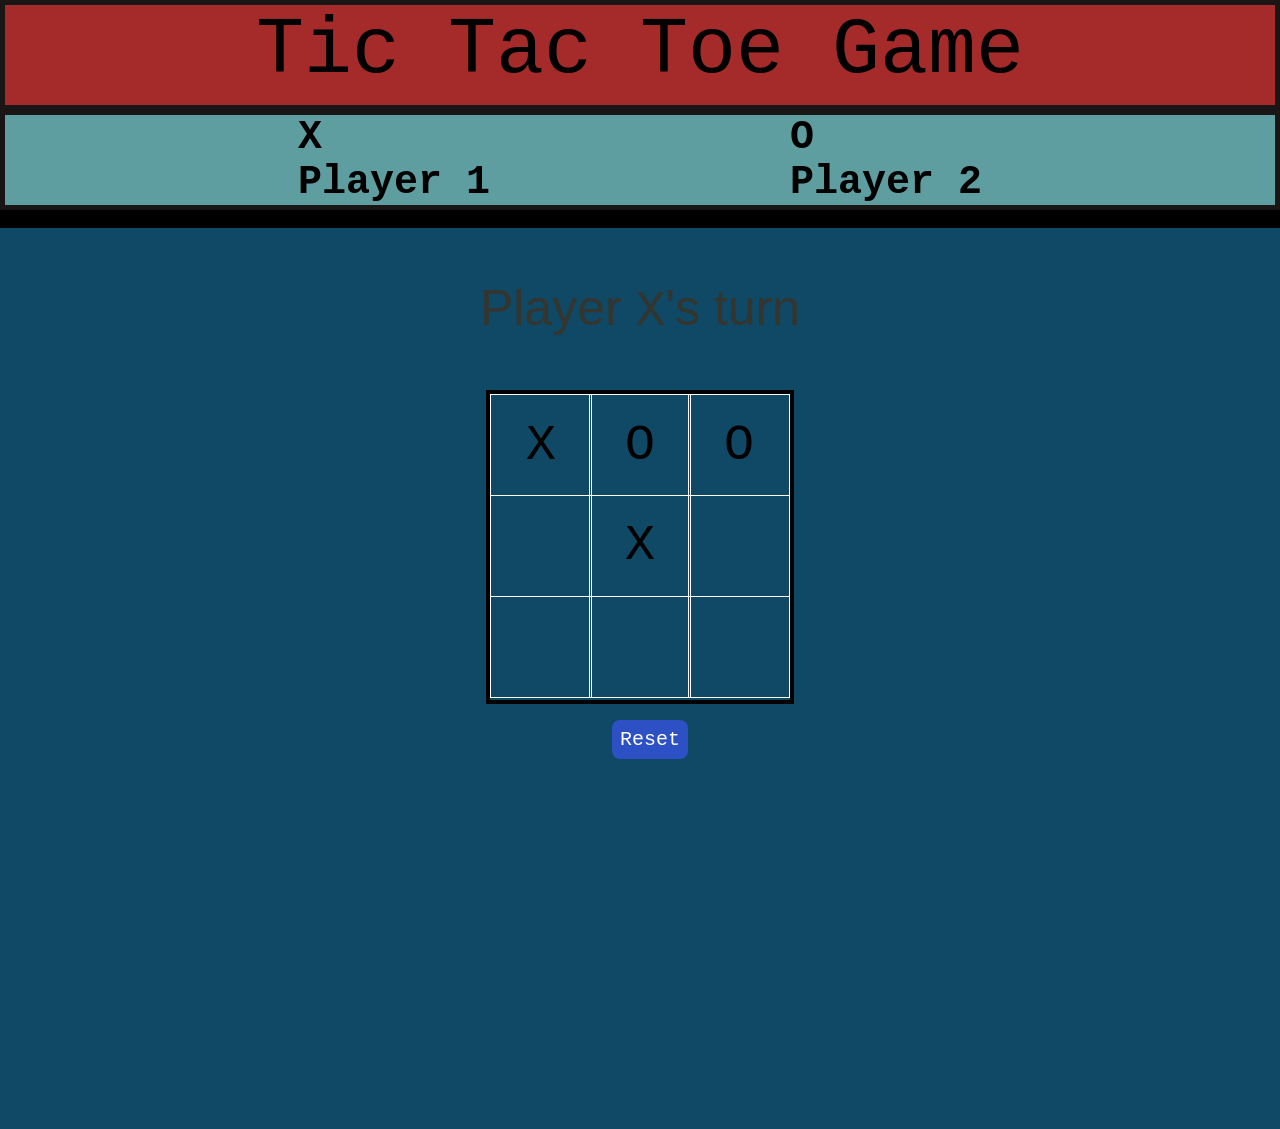
<file: game/index.html>
<html lang="en">
<head>
    <meta charset="UTF-8">
    <meta http-equiv="X-UA-Compatible" content="IE=edge">
    <meta name="viewport" content="width=device-width, initial-scale=1.0">
    <link rel="stylesheet" href="style.css">
    
    <title>Tic-Tac-Toe</title>
</head>
<body>
    <div id="nav">
        <span>Tic Tac Toe Game</span>
    </div>
    <div id="middle">
        <div id="first"><h1>X  <br> Player 1</BR></h1></div>
        <div id="second"><h1>O <br> Player 2</h1></div>
    </div>
 </div>
 <br>
    <main class="background">
        
        <section class="display">
            Player <span>X</span>'s turn
        </section>
        <section class="container">
            <div class="box"> X</div>
            <div class="box">O</div>
            <div class="box">O</div>
            <div class="box"></div>
            <div class="box">X</div>
            <div class="box"></div>
            <div class="box"></div>
            <div class="box"></div>
            <div class="box"></div>
        </section> 
        <section class="controls">
            <button id="reset">Reset</button>
        </section>
    </main>
</body>
</html>
</file>
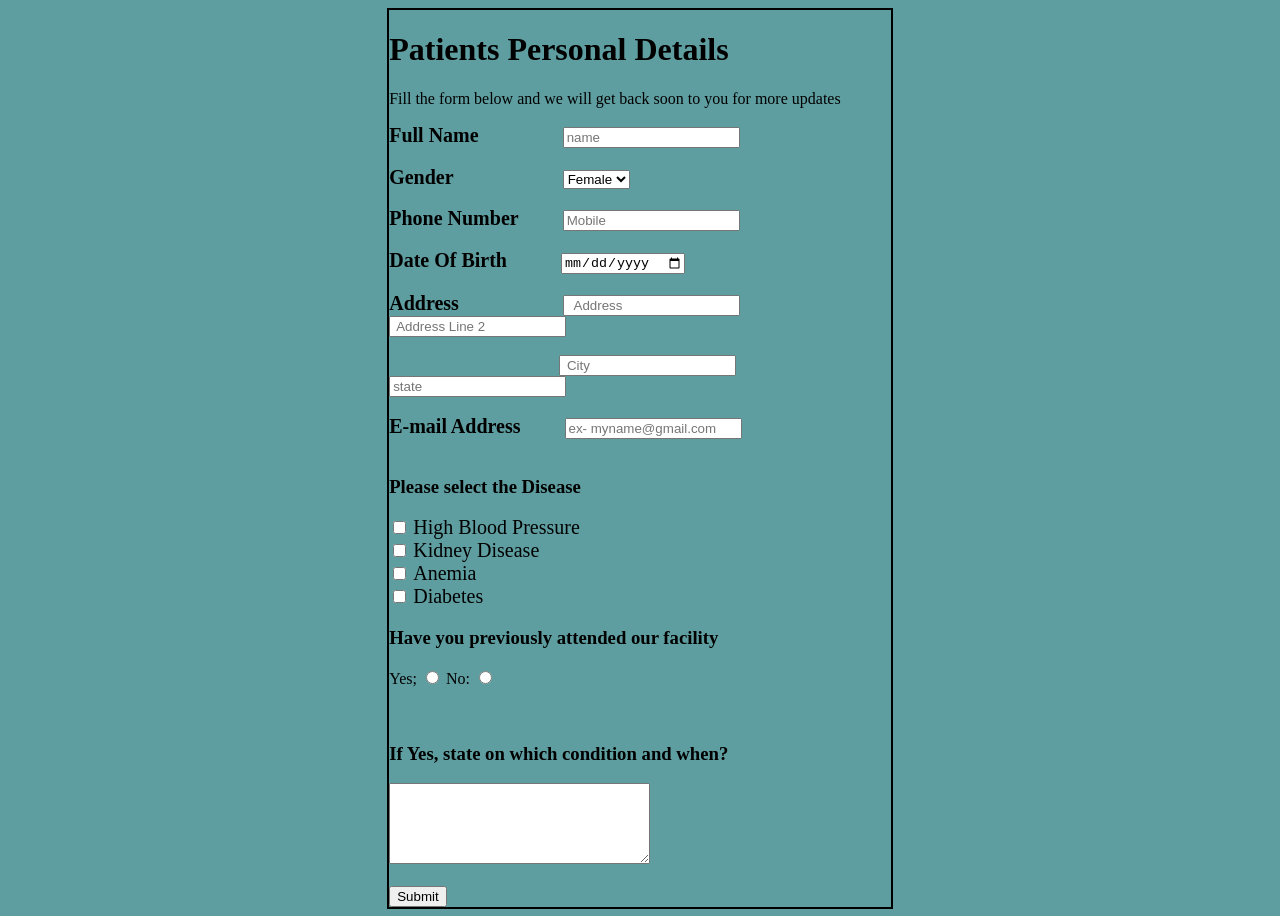
<file: test-2/index.html>
<!DOCTYPE html>
<html lang="en">
<head>
    <meta charset="UTF-8">
    <meta http-equiv="X-UA-Compatible" content="IE=edge">
    <meta name="viewport" content="width=device-width, initial-scale=1.0">
    <title>Form</title>
    <style>
        body{
            background-color: cadetblue;
        }
        label{
            font-size: 20px; margin-right: 40px;
        }
        form{
            margin-left: 30%;
            margin-right: 30%;
        }
        form{
            border: 2px solid black;
        }
    </style>
</head>
<body>
    <form>
    <h1>Patients Personal Details</h1>
    <p>Fill the form below and we will get back soon to you for more updates</p>
     
     <label for="name"><b>Full Name</b></label>
     <input type="text" name="name" placeholder="name" required style="margin-left: 40px;"> 
     <br>
     <br>
     <label for="gender"><b>Gender</b></label>
     <select required  name="option" style="margin-left: 65px;">
        <option value="Male" >Male</option>
        <option value="Female" selected>Female</option>
        <option value="Other">Other</option>
     </select>
     <br>
     <br>

     <label for="number"><b>Phone Number</b></label>
     <input type="text" placeholder="Mobile" required name="mobile" maxlength="10">
     <br>
     <br>
     <label for="dob"> <b>Date Of Birth</b></label>
     <input type="date" name="dob" required style="margin-left: 10px;">
     <br>
     <br>
     <label for="address"><b>Address</b></label>
     <input type="text" placeholder="  Address" name="address" style="margin-left: 60px;">
      
     <input type="text" placeholder=" Address Line 2" name="address ;">
     <br>
     <br>
     <input type="text" placeholder=" City" name="address" style="margin-left: 170px;">
     <input type="text" placeholder="state" name="address">
     <br>
     <br>
     <label for="email"><b>E-mail Address</b></label>
     <input type="email" placeholder="ex- myname@gmail.com" name="email">
     <br>
     <br>
     <h3>Please select the Disease</h3>
     <input type="checkbox" name="disease" value="High Blood Pressure">
     <label for=" disease">High Blood Pressure</label><br>
     <input type="checkbox" value="Kidney Disease" name="disease" >
     <label for=" disease">Kidney Disease</label><br>
     <input type="checkbox" value="Anemia" name="disease"  >
     <label for=" disease">Anemia</label><br>
     <input type="checkbox" value="Diabetes" name="disease" >
     <label for=" disease">Diabetes</label><br>

     
     
     
     



     <h3>Have you previously attended our facility</h3>
      
     Yes;
     <input type="radio" name="gender" value="Yes">
     No:
     <input type="radio" name="gender" value="No">
      
     <br>
     <br>
     <br>
      <h3>If Yes, state on which condition and when?</h3>
     
    <textarea cols="30" rows="5"></textarea>

    <br>
    <br>
    
    <input type="submit">









    </form>

<script src="app.js"></script>


        











    









    
</body>
</html>
</file>
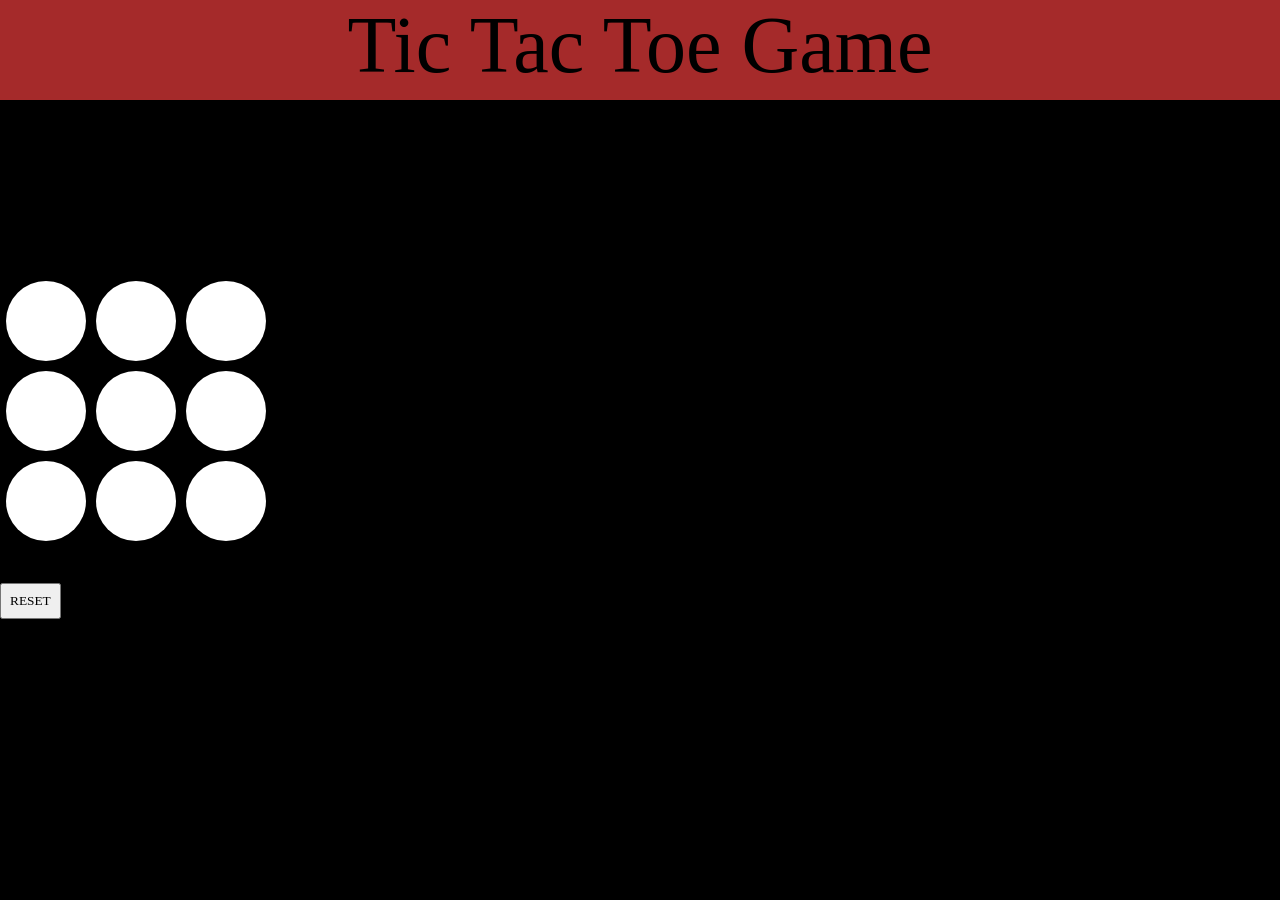
<file: test-4/index.html>
<!DOCTYPE html>
<html lang="en">
<head>
    <meta charset="UTF-8">
    <meta http-equiv="X-UA-Compatible" content="IE=edge">
    <meta name="viewport" content="width=device-width, initial-scale=1.0">
    <title>Document</title>
    <link rel="stylesheet" href="style.css">
    <script src="https://code.jquery.com/jquery-3.6.0.slim.min.js"></script>
</head>
<body>
   <div id="nav">
       <span>Tic Tac Toe Game</span>
   </div>
   <div id="middle">
       <div id="first"><h1>X</h1></div>
       <div id="second"><h1>O</h1></div>
   </div>
</div>
<br>
<div class="container-fluid">
    <div class="row">
        <div class="col-lg-4">   </div>
        <div class="col-lg-4">
            <!-- Playing Canvas -->
            
                <table>
                    <tr>
                        <td colspan="3">
                    </tr>
                    <tr>
                        <td>
                            <button class="sq1 r"></button>
                        </td>
                        <td>
                            <button class="sq2 r"></button>
                        </td>
                        <td>
                            <button class="sq3 r"></button>
                        </td>
                    </tr>
                    <tr>
                        <td>
                            <button class="sq4 r"></button>
                        </td>
                        <td>
                            <button class="sq5 r"></button>
                        </td>
                        <td>
                            <button class="sq6 r"></button>
                        </td>
                    </tr>
                    <tr>
                        <td>
                            <button class="sq7 r"></button>
                        </td>
                        <td>
                            <button class="sq8 r"></button>
                        </td>
                        <td>
                            <button class="sq9 r"></button>
                        </td>
                    </tr>
                </table>
                <br>
                <br>
               
                <!-- Reset button for Game -->
                <input type="button"
                       class="reset btn btn-lg btn-danger btn-block"
                       value="RESET" onClick="reset()" />
            
        </div>
        <div class="col-lg-4">   </div>
    </div>
</div>

    
</body>
</html>
</file>
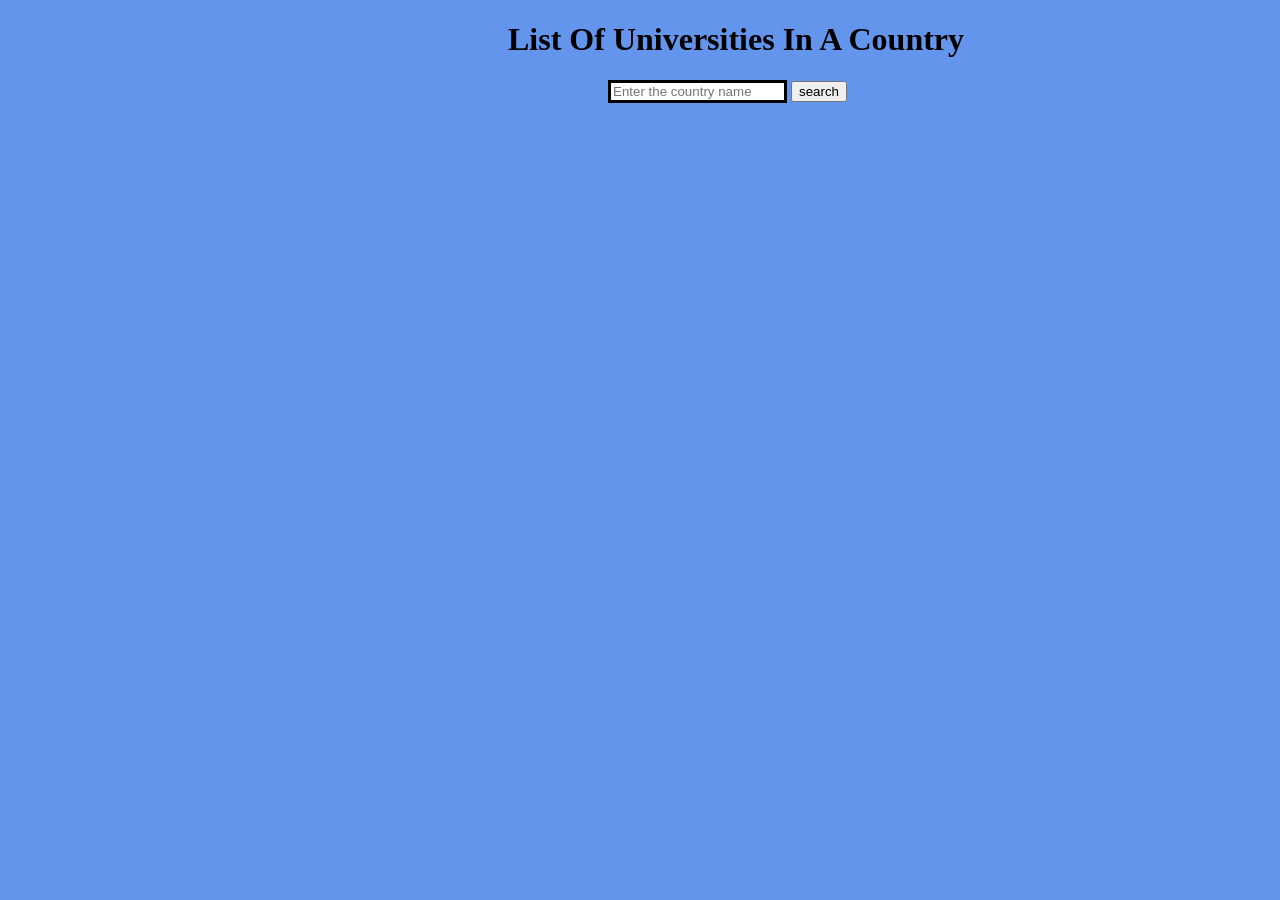
<file: test-5/index.html>
<!DOCTYPE html>
<html lang="en">
<head>
    <meta charset="UTF-8">
    <meta http-equiv="X-UA-Compatible" content="IE=edge">
    <meta name="viewport" content="width=device-width, initial-scale=1.0">
    <title>Document</title>
    <link rel="stylesheet" href="style.css">
</head>
<body> 
    <h1>List Of Universities In A Country</h1>
    <h2></h2>
    <table>
        
    </table>
    <input type="text" required placeholder="Enter the country name">
    <button>search</button>
    <script src="app.js"></script>
     
</body>
</html>
</file>
<file: game/style.css>
* {
    padding: 0;
    margin: 0;
    font-family: 'Courier New', Courier, monospace;
}
body{
    background-color: black;
}
 
#nav{
    justify-content: center;
    display: flex;
    background-color: brown;
    height: 100px;
    font-size: 80px;
    animation: 3s infinite alternate progress;
    border: rgb(26, 22, 22) 5px solid;
}

@keyframes progress{

    from{
        width: 70%;
    }
    to{
        width: 100%;
    }
}

div:nth-of-type(1){
    animation-timing-function: ease-in;
}

#middle{
    justify-content: center;
    display: flex;
    background-color: cadetblue;
    border: rgb(26, 22, 22) 5px solid;
    animation: 3s infinite alternate progress;
}
@keyframes progress{

    from{
        width: 50%;
    }
    to{
        width: 100%;
    }
}

div:nth-of-type(2){
animation-timing-function: cubic-bezier(0.165, 0.84, 0.44, 1);
}
#first{
    margin-right: 300px;
    font-size: 20px;
}
#second{
    font-size: 20px;
}

.background {
    background-color: #0f4966;
    height: 100vh;
    padding-top: 1px;
    font-family: 'Lucida Sans', 'Lucida Sans Regular', 'Lucida Grande', 'Lucida Sans Unicode', Geneva, Verdana, sans-serif;
}
 

.display {
    color: rgb(52, 53, 47);
    font-size: 50px;
    text-align: center;
    margin-top: 1em;
    margin-bottom: 1em;
    font-family:  'Franklin Gothic Medium', 'Arial Narrow', Arial, sans-serif;
}

 

.container {
    margin: 0 auto;
    display: grid;
    grid-template-columns: 33% 33% 33%;
    grid-template-rows: 33% 33% 33%;
    max-width: 300px;
border : black 4px solid;
}

.box {
    border: 1px solid white;
    min-width: 100px;
    min-height: 100px;
    display: flex;
    justify-content: center;
    align-items: center;
    font-size: 50px;
    cursor: pointer;
    
     
}

.controls {
    display: flex;
    flex-direction: row;
    justify-content: center;
    align-items: center;
    margin-top: 1em;
}

.controls button {
    color: white;
    padding: 8px;
    border-radius: 8px;
    border: none;
    font-size: 20px;
    margin-left: 1em;
    cursor: pointer;
    background-color: #2d50c5;
}
</file>
<file: test-4/style.css>
* {
    padding: 0;
    margin: 0;
    font-family: 'Itim', cursive;
     
}
body{
    background-color: cornflowerblue;
}

#nav{
    justify-content: center;
    display: flex;
    background-color: brown;
    height: 100px;
    font-size: 80px;
}
#middle{
    justify-content: center;
    display: flex;
    margin-top: 40px;
}
#first{
    margin-right: 300px;
    font-size: 50px;
}
#second{
    font-size: 50px;
}
 
body {
        background-color: #000000;
}
 
button {
        height: 80px;
        width: 80px;
        background-color: white;
        border: 0px transparent;
        border-radius: 50%;
        margin: 4px;
        padding: 4px;
    }
 
.fa {
        font-size: 48px;
        color: black;
    }
 
.reset {
        padding: 8px;
    }
 
.reset:hover {
        opacity: 0.8;
    }
</file>
<file: test-5/style.css>
body{
    background-color: cornflowerblue;}

h1{
    margin-left: 500px;
}
input{
    margin-left: 600px;
    border: black 3px solid;
}
button:hover{
    cursor: pointer;
}
</file>
